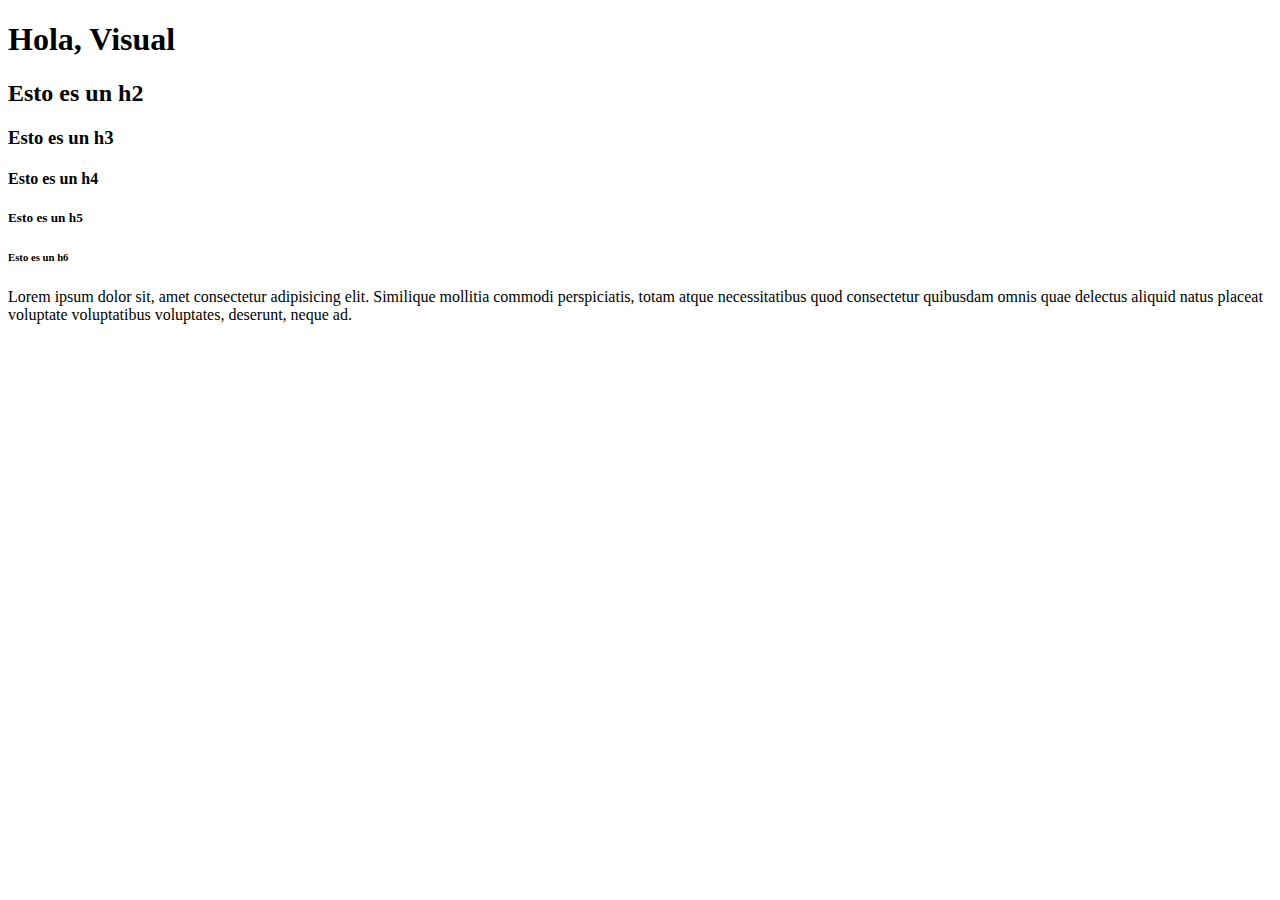
<file: Floritza Ejercicios POO/Clase 0/index.html>
<!DOCTYPE html>
<html lang="en">
<head>
    <meta charset="UTF-8">
    <meta http-equiv="X-UA-Compatible" content="IE=edge">
    <meta name="viewport" content="width=device-width, initial-scale=1.0">
    <title>Floritza Estudiante</title>
</head>

<body>
    <h1>Hola, Visual</h1>
    <h2>Esto es un h2</h2>
    <h3>Esto es un h3</h3>
    <h4>Esto es un h4</h4>
    <h5>Esto es un h5</h5>
    <h6>Esto es un h6</h6>
    <p>Lorem ipsum dolor sit, amet consectetur adipisicing elit. Similique mollitia commodi perspiciatis, totam atque necessitatibus quod consectetur quibusdam omnis quae delectus aliquid natus placeat voluptate voluptatibus voluptates, deserunt, neque ad.</p>
</body>
</html>
</file>
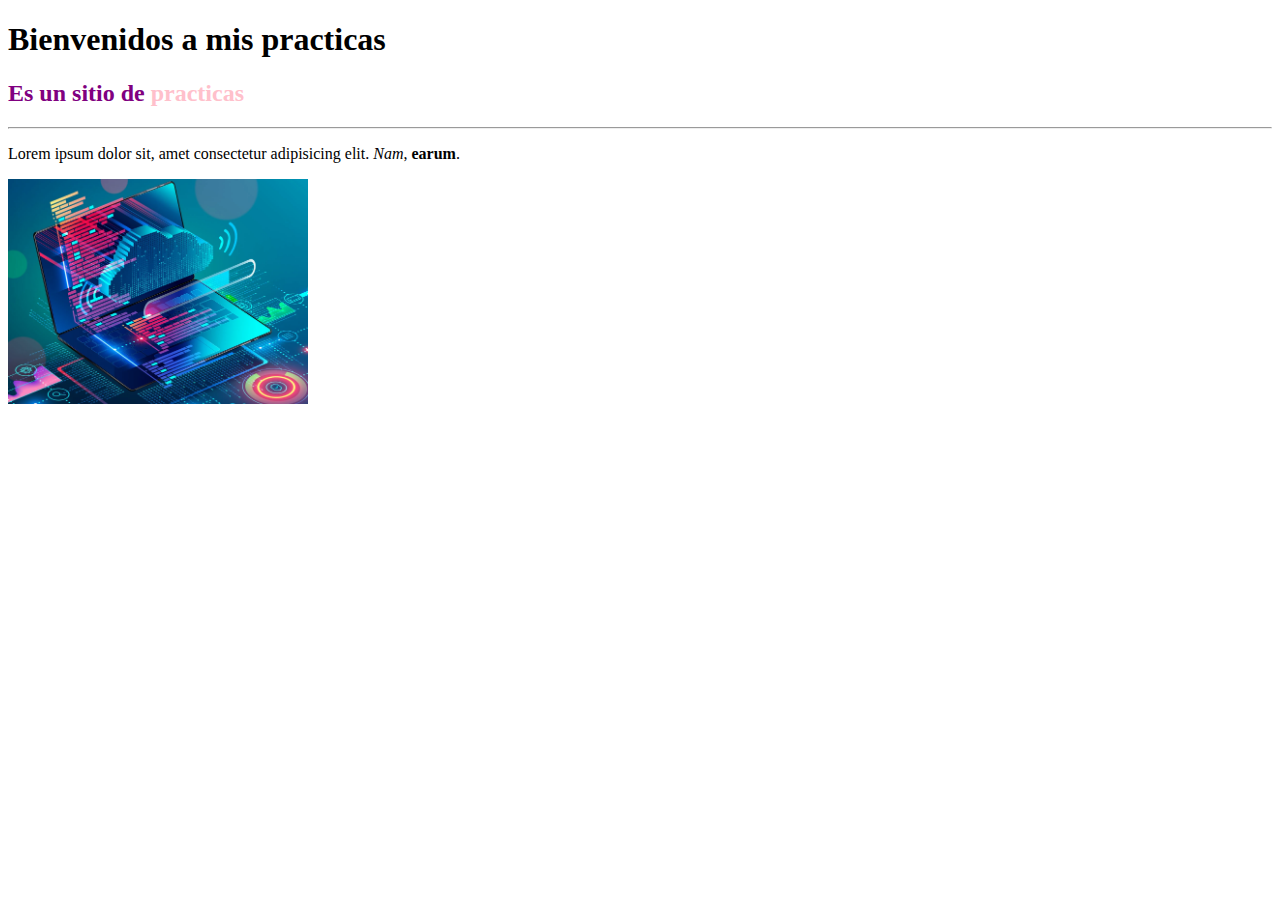
<file: Floritza Ejercicios POO/Clase 1/index.html>
<!DOCTYPE html>
<html lang="en">
<head>
    <meta charset="UTF-8">
    <meta http-equiv="X-UA-Compatible" content="IE=edge">
    <meta name="viewport" content="width=device-width, initial-scale=1.0">
    <title>Clase 1</title>
</head>
<body>
    <section>
        <div>
           <h1>Bienvenidos a mis practicas</h1> 
           <h2 style="color: purple;" >Es un sitio de <span style= "color: pink; " >practicas</span></h2>
           <hr>
           <p>Lorem ipsum dolor sit, amet consectetur adipisicing elit. <em>Nam</em>, <strong>earum</strong>.</p>
           <img src="./logo.webp" width="300" alt="">
           <div>
    </section>
</body>
</html>
</file>
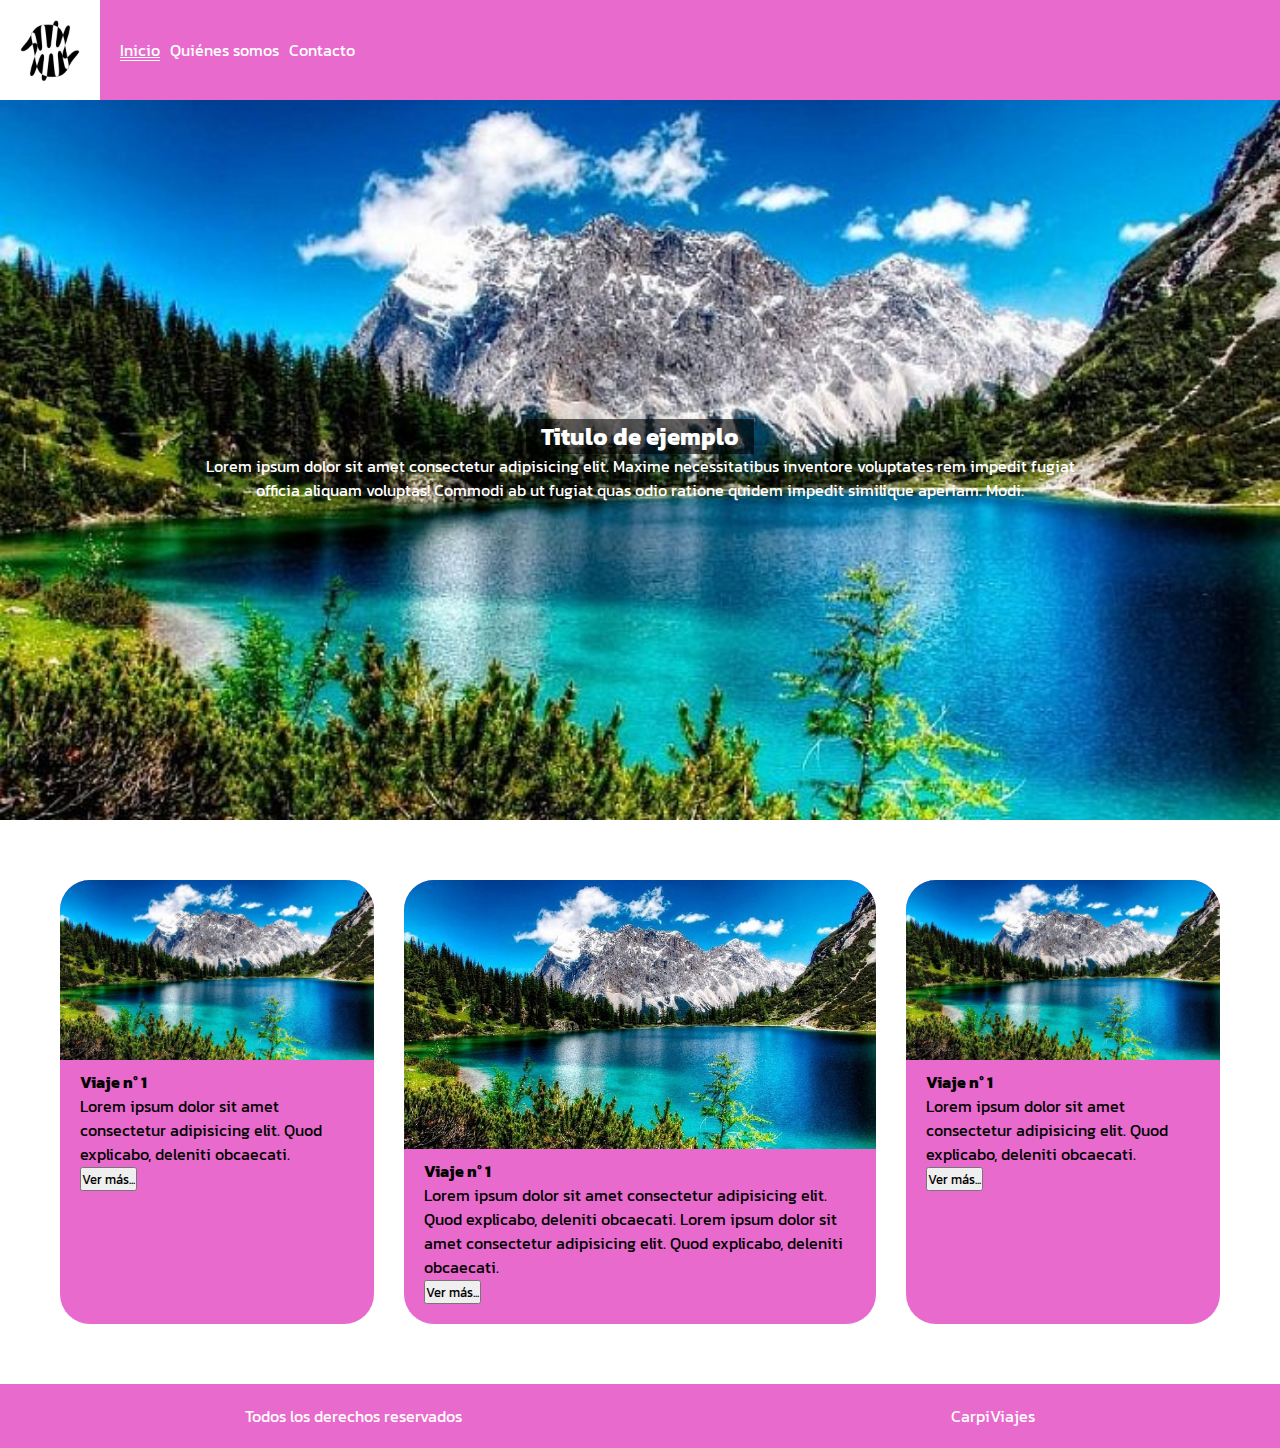
<file: Floritza Ejercicios POO/Clase 10 Github/index.html>
<!DOCTYPE html>
<html lang="en">
<head>
    <meta charset="UTF-8">
    <meta http-equiv="X-UA-Compatible" content="IE=edge">
    <meta name="viewport" content="width=device-width, initial-scale=1.0">
    <title>CarpiViajes</title>
    <link rel="stylesheet" href="./styles/style.css">
</head>
<body>

    <header>
        <img class="logo" src="./img/logo.jpg" alt="Logo de CarpiViajes">
        <nav class="navbar">
            <ul class="menu">
                <li class="menu__item active">
                    <a href="./index.html">Inicio</a>
                </li>
                <li class="menu__item">
                    <a href="./pages/quienes-somos.html">Quiénes somos</a>
                </li>
                <li class="menu__item">
                    <a href="./pages/contacto.html">Contacto</a>
                </li>
            </ul>
        </nav>
    </header>
    <main>
        <section class="imagenPrincipal">
            <h2>Titulo de ejemplo</h2>
            <p>Lorem ipsum dolor sit amet consectetur adipisicing elit. Maxime necessitatibus inventore voluptates rem impedit fugiat officia aliquam voluptas! Commodi ab ut fugiat quas odio ratione quidem impedit similique aperiam. Modi.</p>
        </section>
        <section class="tarjetitas">

            <div class="tarjetita tarjetitauno">
                <img src="./img/paisaje.jpg" alt="Paisaje" class="tarjetita__imagen">
                <div class="informacion">
                    <h4 class="tarjetita__titulo">Viaje n° 1</h4>
                    <p class="tarjetita__texto">Lorem ipsum dolor sit amet consectetur adipisicing elit. Quod explicabo, deleniti obcaecati.</p>
                    <button class="tarjetita__boton">Ver más...</button>
                </div>
            </div>
            <div class="tarjetita tarjetitados">
                <img src="./img/paisaje.jpg" alt="Paisaje" class="tarjetita__imagen">
                <div class="informacion">
                    <h4 class="tarjetita__titulo">Viaje n° 1</h4>
                    <p class="tarjetita__texto">Lorem ipsum dolor sit amet consectetur adipisicing elit. Quod explicabo, deleniti obcaecati. Lorem ipsum dolor sit amet consectetur adipisicing elit. Quod explicabo, deleniti obcaecati.</p>
                    <button class="tarjetita__boton">Ver más...</button>
                </div>
            </div>
            <div class="tarjetita tarjetitatres">
                <img src="./img/paisaje.jpg" alt="Paisaje" class="tarjetita__imagen">
                <div class="informacion">
                    <h4 class="tarjetita__titulo">Viaje n° 1</h4>
                    <p class="tarjetita__texto">Lorem ipsum dolor sit amet consectetur adipisicing elit. Quod explicabo, deleniti obcaecati.</p>
                    <button class="tarjetita__boton">Ver más...</button>
                </div>
            </div>

        </section>
    </main>
    <footer class="pie">
        <p>Todos los derechos reservados</p>
        <p>CarpiViajes</p>
    </footer>

</body>
</html>
</file>
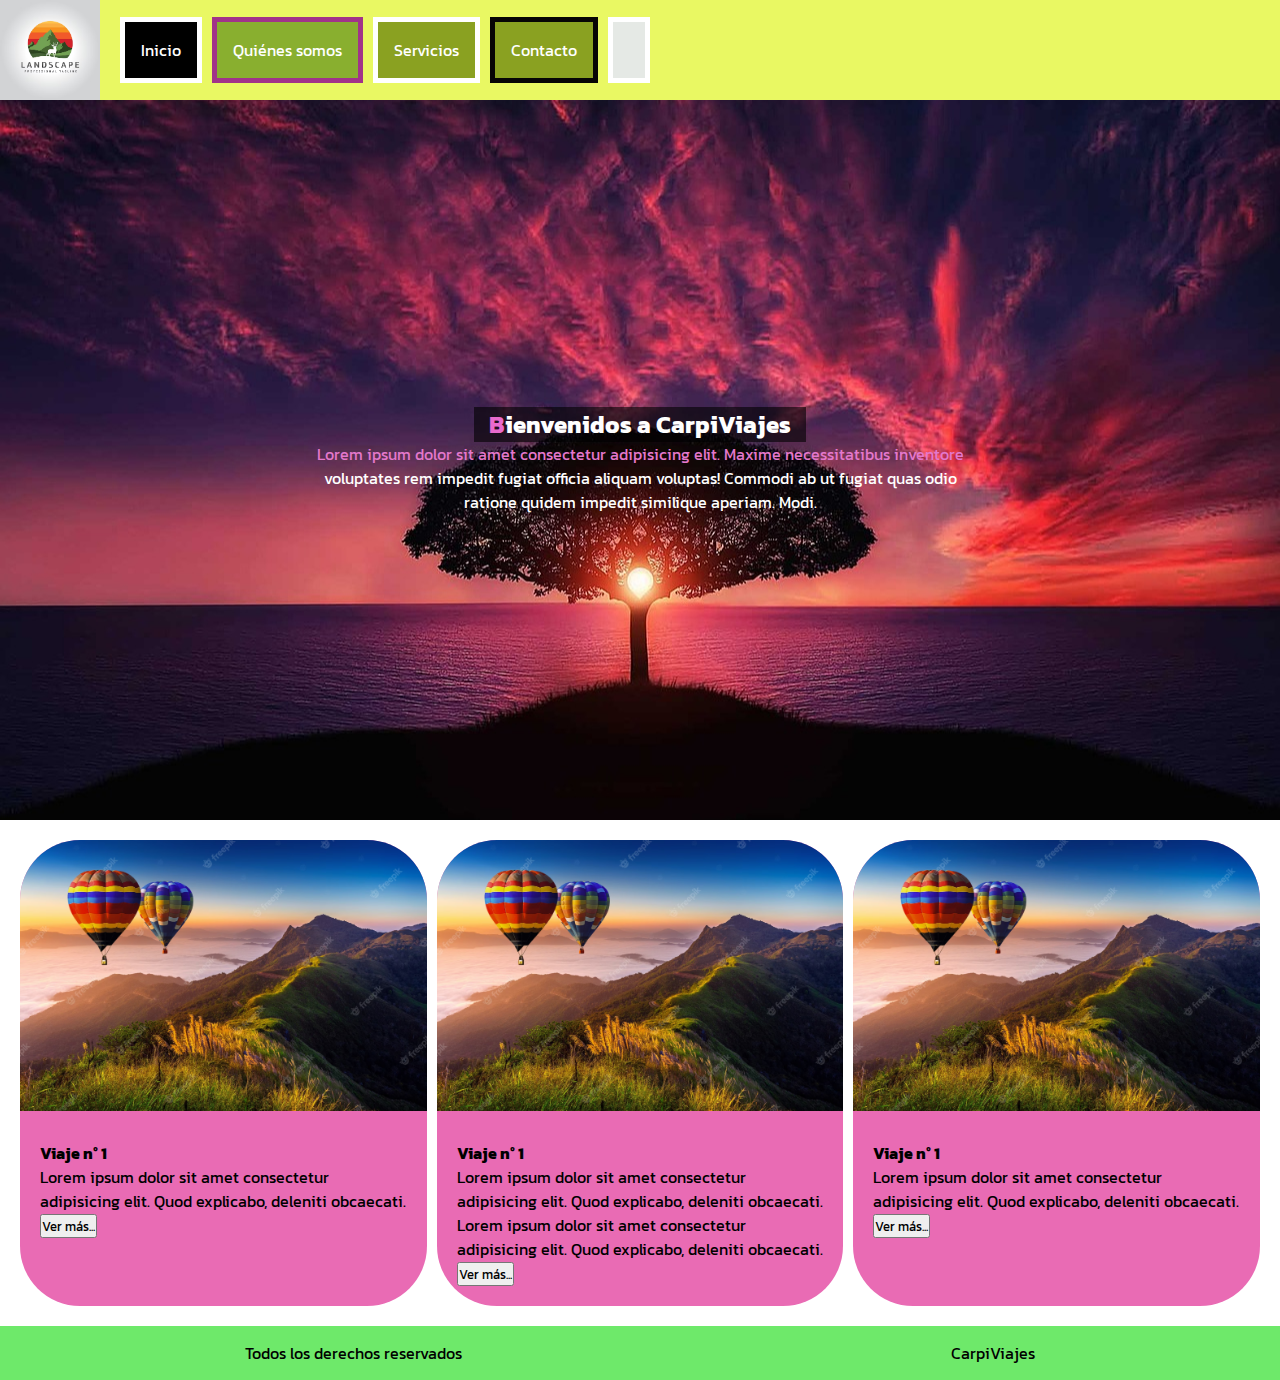
<file: Floritza Ejercicios POO/Clase 12/index.html>
<!DOCTYPE html>
<html lang="en">
<head>
    <meta charset="UTF-8">
    <meta http-equiv="X-UA-Compatible" content="IE=edge">
    <meta name="viewport" content="width=device-width, initial-scale=1.0">
    <title>CarpiViajes</title>
    <link rel="stylesheet" href="./styles/style.css">
</head>
<body>

    <header>
        <img class="logo" src="./img/logo-paisaje.avif" alt="Logo de CarpiViajes">
        <nav class="navbar">
            <ul class="menu">
                <li class="menu__item">
                    <a class="menu__link" href="./index.html">Inicio</a>
                </li>
                <li class="menu__item">
                    <a class="menu__link" href="./pages/quienes-somos.html">Quiénes somos</a>
                </li>
                <li class="menu__item">
                    <a class="menu__link" href="./pages/servicios.html">Servicios</a>
                </li>
                <li class="menu__item">
                    <a href="./pages/contacto.html">Contacto</a>
                </li>
                <li class="menu__item">
                    <a class="menu__link" href="./pages/vacio.html"></a>
                </li>
            </ul>
        </nav>
    </header>
    <main>
        <section class="imagenPrincipal">
            <h2>Bienvenidos a CarpiViajes</h2>
            <p>Lorem ipsum dolor sit amet consectetur adipisicing elit. Maxime necessitatibus inventore voluptates rem impedit fugiat officia aliquam voluptas! Commodi ab ut fugiat quas odio ratione quidem impedit similique aperiam. Modi.</p>
        </section>
        <section class="tarjetitas">

            <div class="tarjetita tarjetitauno">
                <img src="./img/paisaj globo.avif" alt="Paisaje" class="tarjetita__imagen">
                <div class="informacion">
                    <h4 class="tarjetita__titulo">Viaje n° 1</h4>
                    <p class="tarjetita__texto">Lorem ipsum dolor sit amet consectetur adipisicing elit. Quod explicabo, deleniti obcaecati.</p>
                    <button class="tarjetita__boton">Ver más...</button>
                </div>
            </div>
            <div class="tarjetita tarjetitados">
                <img src="./img/paisaj globo.avif" alt="Paisaje" class="tarjetita__imagen">
                <div class="informacion">
                    <h4 class="tarjetita__titulo">Viaje n° 1</h4>
                    <p class="tarjetita__texto">Lorem ipsum dolor sit amet consectetur adipisicing elit. Quod explicabo, deleniti obcaecati. Lorem ipsum dolor sit amet consectetur adipisicing elit. Quod explicabo, deleniti obcaecati.</p>
                    <button class="tarjetita__boton">Ver más...</button>
                </div>
            </div>
            <div class="tarjetita tarjetitatres">
                <img src="./img/paisaj globo.avif" alt="Paisaje" class="tarjetita__imagen">
                <div class="informacion">
                    <h4 class="tarjetita__titulo">Viaje n° 1</h4>
                    <p class="tarjetita__texto">Lorem ipsum dolor sit amet consectetur adipisicing elit. Quod explicabo, deleniti obcaecati.</p>
                    <button class="tarjetita__boton">Ver más...</button>
                </div>
            </div>

        </section>
    </main>
    <footer class="pie">
        <p>Todos los derechos reservados</p>
        <p>CarpiViajes</p>
    </footer>

</body>
</html>
</file>
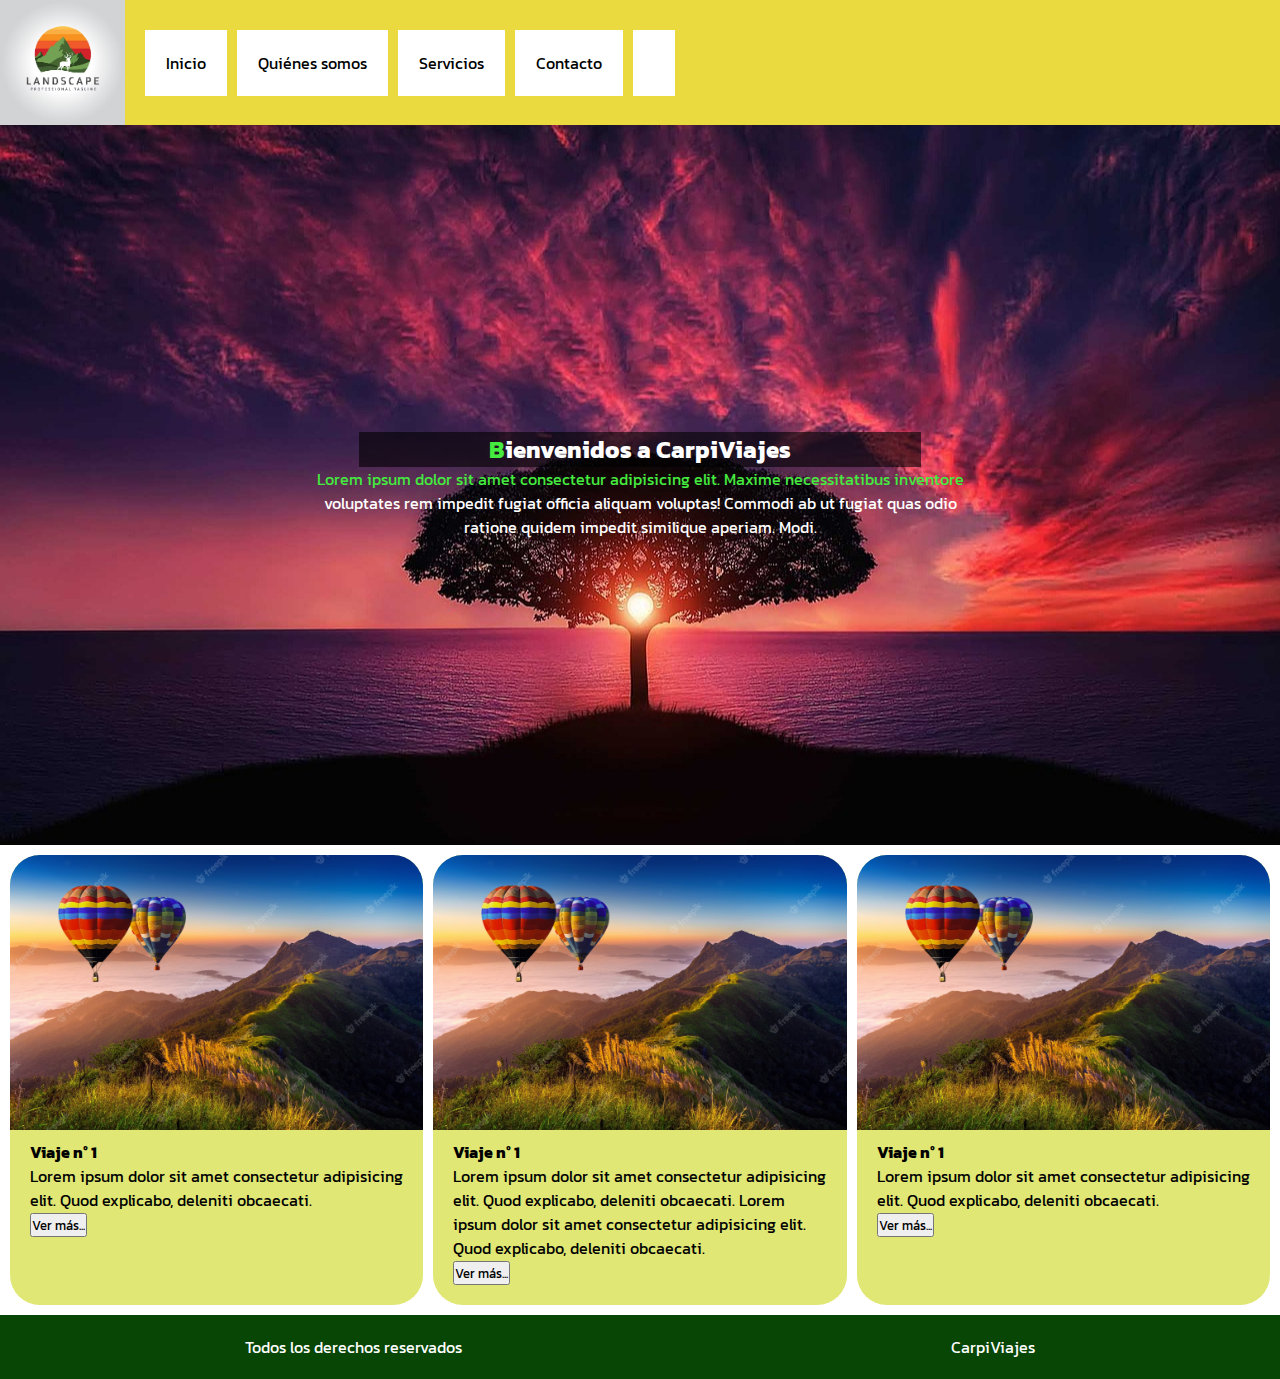
<file: Floritza Ejercicios POO/Clase 15/index.html>
<!DOCTYPE html>
<html lang="en">
<head>
    <meta charset="UTF-8">
    <meta http-equiv="X-UA-Compatible" content="IE=edge">
    <meta name="viewport" content="width=device-width, initial-scale=1.0">
    <title>CarpiViajes - Inicio</title>

    <link rel="stylesheet" href="./styles/style.css">
</head>
<body>

    <header>
        <img class="logo" src="./img/logo-paisaje.avif" alt="Logo de CarpiViajes">
        <nav class="navbar">
            <ul class="menu">
                <li class="menu__item">
                    <a class="menu__link" href="./index.html">Inicio</a>
                </li>
                <li class="menu__item">
                    <a class="menu__link" href="./pages/quienes-somos.html">Quiénes somos</a>
                </li>
                <li class="menu__item">
                    <a class="menu__link" href="./pages/servicios.html">Servicios</a>
                </li>
                <li class="menu__item">
                    <a href="./pages/contacto.html">Contacto</a>
                </li>
                <li class="menu__item">
                    <a class="menu__link" href="./pages/vacio.html"></a>
                </li>
            </ul>
        </nav>
    </header>
    <main>
        <section class="imagenPrincipal">
            <h2>Bienvenidos a CarpiViajes</h2>
            <p>Lorem ipsum dolor sit amet consectetur adipisicing elit. Maxime necessitatibus inventore voluptates rem impedit fugiat officia aliquam voluptas! Commodi ab ut fugiat quas odio ratione quidem impedit similique aperiam. Modi.</p>
        </section>
        <section class="tarjetitas">

            <div class="tarjetita tarjetitauno">
                <img src="./img/paisaj globo.avif" alt="Paisaje" class="tarjetita__imagen">
                <div class="informacion">
                    <h4 class="tarjetita__titulo">Viaje n° 1</h4>
                    <p class="tarjetita__texto">Lorem ipsum dolor sit amet consectetur adipisicing elit. Quod explicabo, deleniti obcaecati.</p>
                    <button class="tarjetita__boton">Ver más...</button>
                </div>
            </div>
            <div class="tarjetita tarjetitados">
                <img src="./img/paisaj globo.avif" alt="Paisaje" class="tarjetita__imagen">
                <div class="informacion">
                    <h4 class="tarjetita__titulo">Viaje n° 1</h4>
                    <p class="tarjetita__texto">Lorem ipsum dolor sit amet consectetur adipisicing elit. Quod explicabo, deleniti obcaecati. Lorem ipsum dolor sit amet consectetur adipisicing elit. Quod explicabo, deleniti obcaecati.</p>
                    <button class="tarjetita__boton">Ver más...</button>
                </div>
            </div>
            <div class="tarjetita tarjetitatres">
                <img src="./img/paisaj globo.avif" alt="Paisaje" class="tarjetita__imagen">
                <div class="informacion">
                    <h4 class="tarjetita__titulo">Viaje n° 1</h4>
                    <p class="tarjetita__texto">Lorem ipsum dolor sit amet consectetur adipisicing elit. Quod explicabo, deleniti obcaecati.</p>
                    <button class="tarjetita__boton">Ver más...</button>
                </div>
            </div>

        </section>
    </main>
    <footer class="pie">
        <p>Todos los derechos reservados</p>
        <p>CarpiViajes</p>
    </footer>

</body>
</html>
</file>
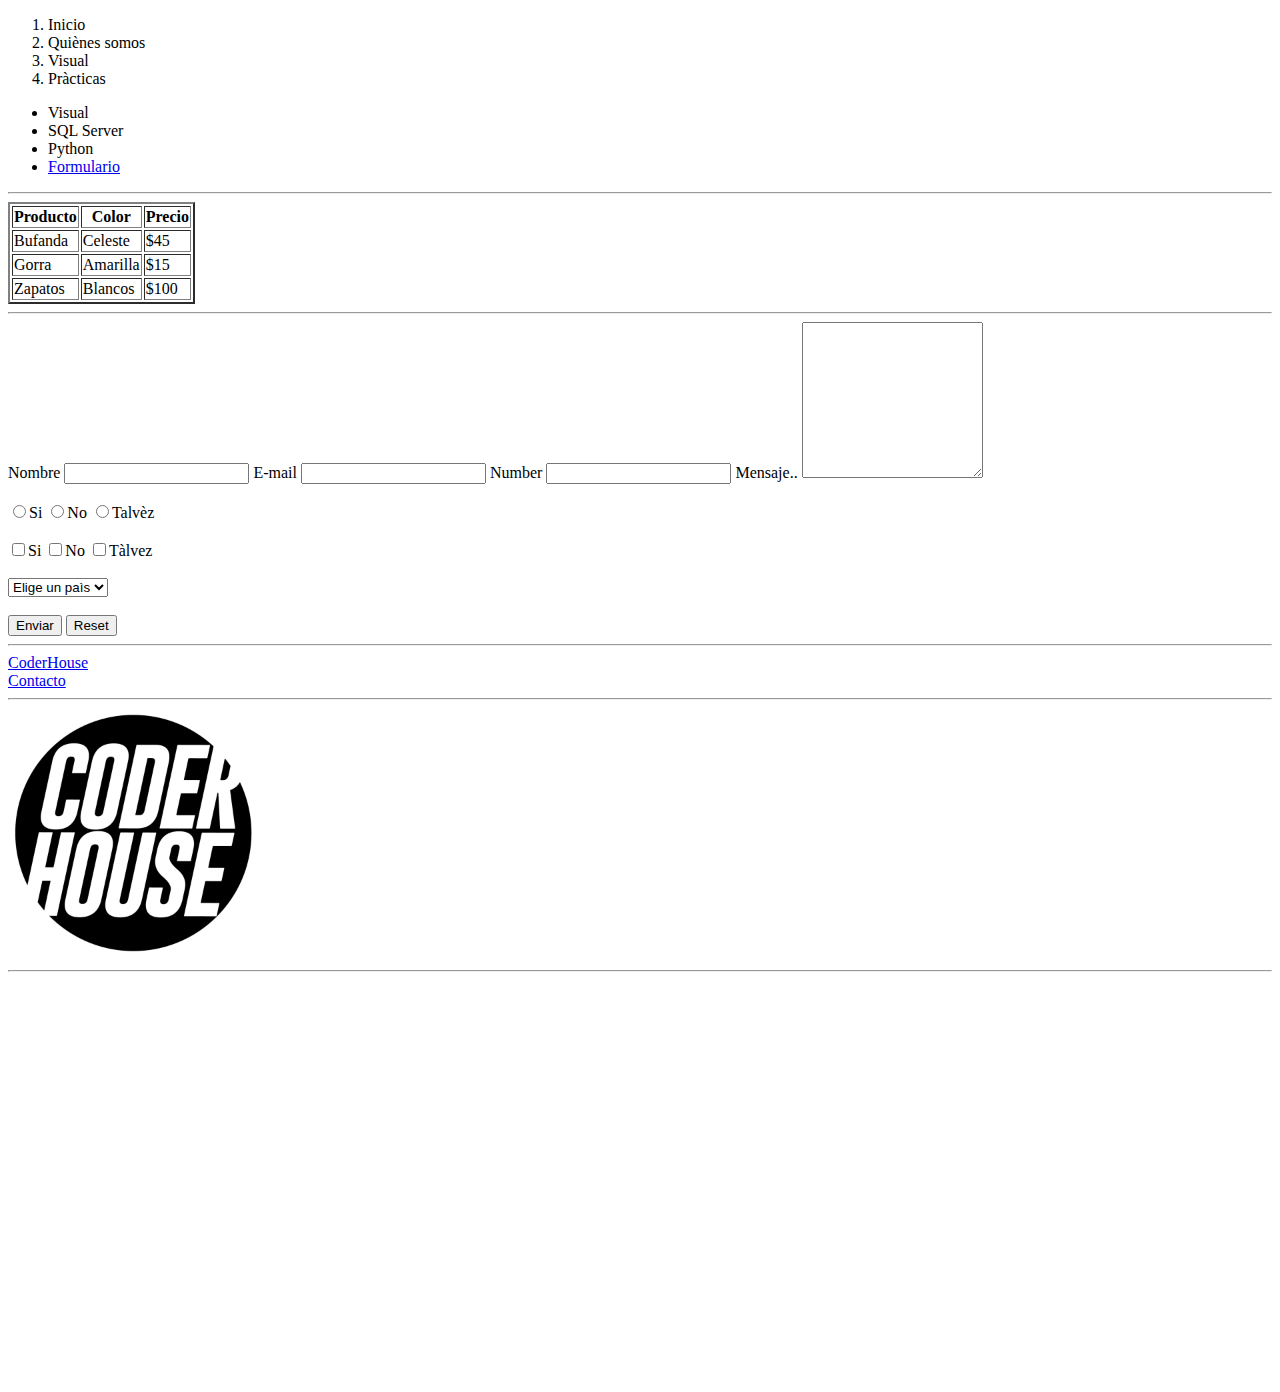
<file: Floritza Ejercicios POO/Clase 2/index.html>
<!DOCTYPE html>
<html lang="en">
<head>
    <meta charset="UTF-8">
    <meta http-equiv="X-UA-Compatible" content="IE=edge">
    <meta name="viewport" content="width=device-width, initial-scale=1.0">
    <title>Clase 2 Primeros pasos con HTML</title>
    <link rel="shortcut icon" href="./imagenes/coderhouse_logo (1).webp" type="image/x-icon">
</head>
<body>
    
 <ol>
    <li>Inicio</li>
    <li>Quiènes somos</li>
    <li>Visual</li>
    <li>Pràcticas</li>
 </ol>
 <ul>
    <li>Visual</li>
    <li>SQL Server</li>
    <li>Python</li>
    <li>
        <a href="#formulario">Formulario</a>
 </ul>

 <hr>

 <table border="2">
    <tr>
        <th>Producto</th>
        <th>Color</th>
        <th>Precio</th>
    </tr>
    <tr>
        <td>Bufanda</td>
        <td>Celeste</td>
        <td>$45</td>
    </tr>
        <td>Gorra</td>
        <td>Amarilla</td>
        <td>$15</td>
    </tr>
    <td>Zapatos</td>
    <td>Blancos</td>
    <td>$100</td>
 </table>

 <hr>

 <form id="formulario">
    <label for="nombre"> 
        Nombre
        <input type="text" id="nombre"required>
    </label>
    <label for="email">
        E-mail
        <label>
    <input type="email" id="email"required>
    <label>
        <label for="number">
            Number
    <input type="number" id="number"required>
    <label>
        <label for="mensaje">
            Mensaje..
            <textarea name="" id="mensaje" cols="20" rows="10"required></textarea>
        </label>

        <br>
        <br>

        <label for="si">
            <input type="radio" name="siono" id="si">Si
        </label>
        <label for="no">
            <input type="radio" name="siono" id="no">No
        </label>
    <label for="talvèz">
        <input type="radio" name="siono" id="taalvèz">Talvèz
    </label>

    <br>
    <br>

    <label for="sicheck">
        <input type="checkbox" name="sionocheck" id="sicheck">Si
    </label>
    <label for="nocheck">
        <input type="checkbox" name="sionocheck" id="nocheck">No
    </label>
<label for="talvèzcheck">
    <input type="checkbox" name="sionocheck" id="talvèzcheck">Tàlvez
<label>

    <br>
    <br>

    <select name="" id="">
        <option disabled selected>Elige un paìs</option>
        <option>Ecuador</option>
        <option>Colombia</option>
        <option>Venezuela</option>
        <option>Mèxico</option>
    </select>
    



    <br>
    <br>

        <button type="submit">Enviar</button>
        <button type="reset">Reset</button>  
 </form>

 <hr>

 <a href="https://latam.coderhouse.com/"target="_blank">
    CoderHouse
 </a>
<br>
<a href="./contacto.html">
    Contacto
</a>

<hr>

<img src="./imagenes/coderhouse_logo (1).webp" alt="Logo de coder house"title="Logo de coder house" width="250px">
    
<hr>

<iframe width="560" height="400" src="https://www.youtube.com/embed/vcA-smViJng" title="YouTube video player" frameborder="0" allow="accelerometer; autoplay; clipboard-write; encrypted-media; gyroscope; picture-in-picture; web-share" allowfullscreen></iframe>



</body>
</html>
</file>
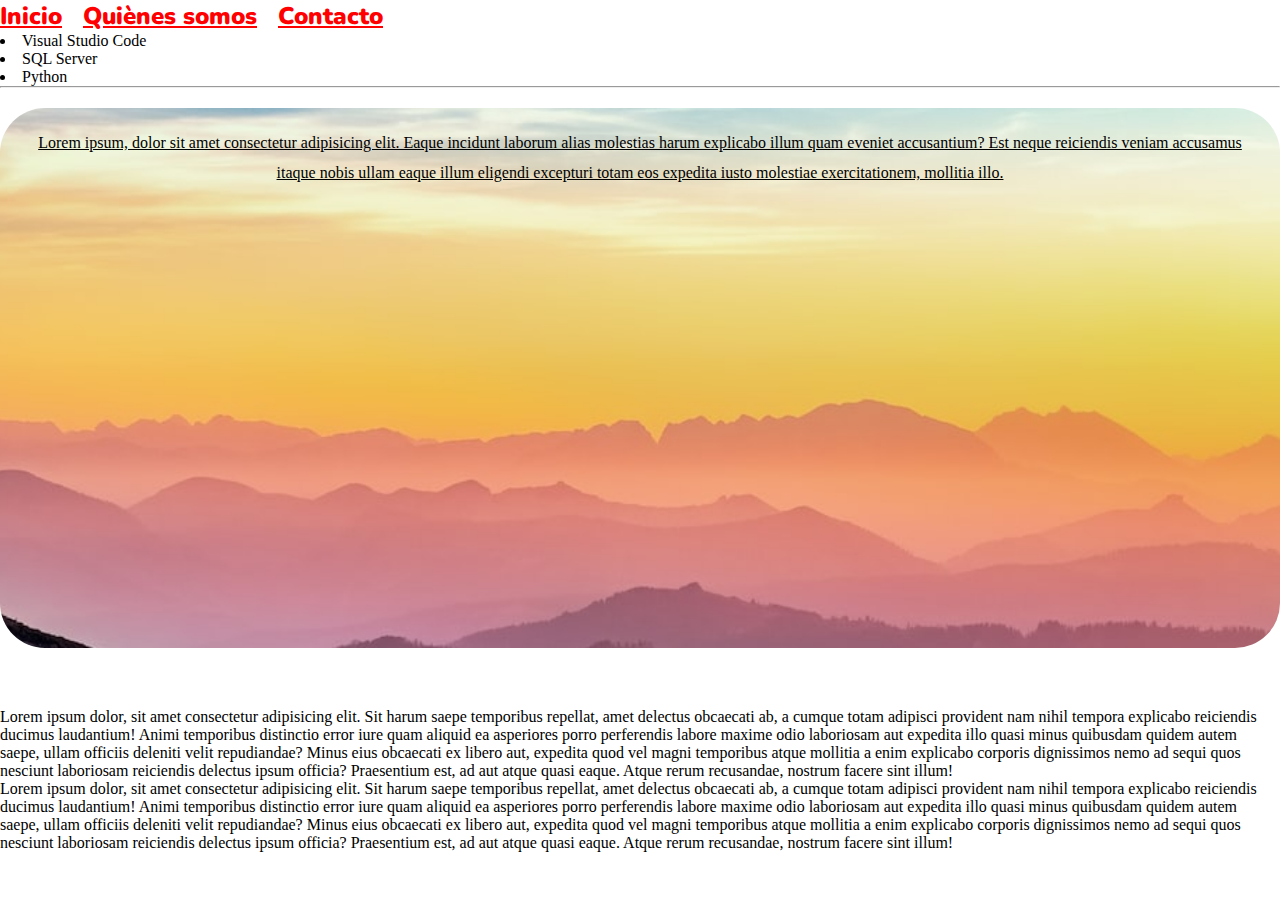
<file: Floritza Ejercicios POO/Clase 3/index.html>
<!DOCTYPE html>
<html lang="en">
<head>
    <meta charset="UTF-8">
    <meta http-equiv="X-UA-Compatible" content="IE=edge">
    <meta name="viewport" content="width=device-width, initial-scale=1.0">
    <title>Clase 3</title>
    <link rel="stylesheet" href="./styles/styles.css">
</head>
<body>
    <nav>
        <ul class="menu"> 
            <li><a href="index.html">Inicio</a></li>
            <li><a href="quiènes-somos.html">Quiènes somos</a></li>
            <li><a href="contacto.html">Contacto</a></li>
        </ul>
    </nav>
    <ul class="programas">
        <li>Visual Studio Code</li>
        <li>SQL Server</li>
        <li>Python</li>
    </ul>

    <hr>

    <div class="caja">
       <p>
        Lorem ipsum, dolor sit amet consectetur adipisicing elit. Eaque incidunt laborum alias molestias harum explicabo illum quam eveniet accusantium? Est neque reiciendis veniam accusamus itaque nobis ullam eaque illum eligendi excepturi totam eos expedita iusto molestiae exercitationem, mollitia illo. 
    </div>
    
    <p>
        Lorem ipsum dolor, sit amet consectetur adipisicing elit. Sit harum saepe temporibus repellat, amet delectus obcaecati ab, a cumque totam adipisci provident nam nihil tempora explicabo reiciendis ducimus laudantium! Animi temporibus distinctio error iure quam aliquid ea asperiores porro perferendis labore maxime odio laboriosam aut expedita illo quasi minus quibusdam quidem autem saepe, ullam officiis deleniti velit repudiandae? Minus eius obcaecati ex libero aut, expedita quod vel magni temporibus atque mollitia a enim explicabo corporis dignissimos nemo ad sequi quos nesciunt laboriosam reiciendis delectus ipsum officia? Praesentium est, ad aut atque quasi eaque. Atque rerum recusandae, nostrum facere sint illum!
        
    </p>
    <p>
        Lorem ipsum dolor, sit amet consectetur adipisicing elit. Sit harum saepe temporibus repellat, amet delectus obcaecati ab, a cumque totam adipisci provident nam nihil tempora explicabo reiciendis ducimus laudantium! Animi temporibus distinctio error iure quam aliquid ea asperiores porro perferendis labore maxime odio laboriosam aut expedita illo quasi minus quibusdam quidem autem saepe, ullam officiis deleniti velit repudiandae? Minus eius obcaecati ex libero aut, expedita quod vel magni temporibus atque mollitia a enim explicabo corporis dignissimos nemo ad sequi quos nesciunt laboriosam reiciendis delectus ipsum officia? Praesentium est, ad aut atque quasi eaque. Atque rerum recusandae, nostrum facere sint illum!
        
    </p>



</body>
</html>
</file>
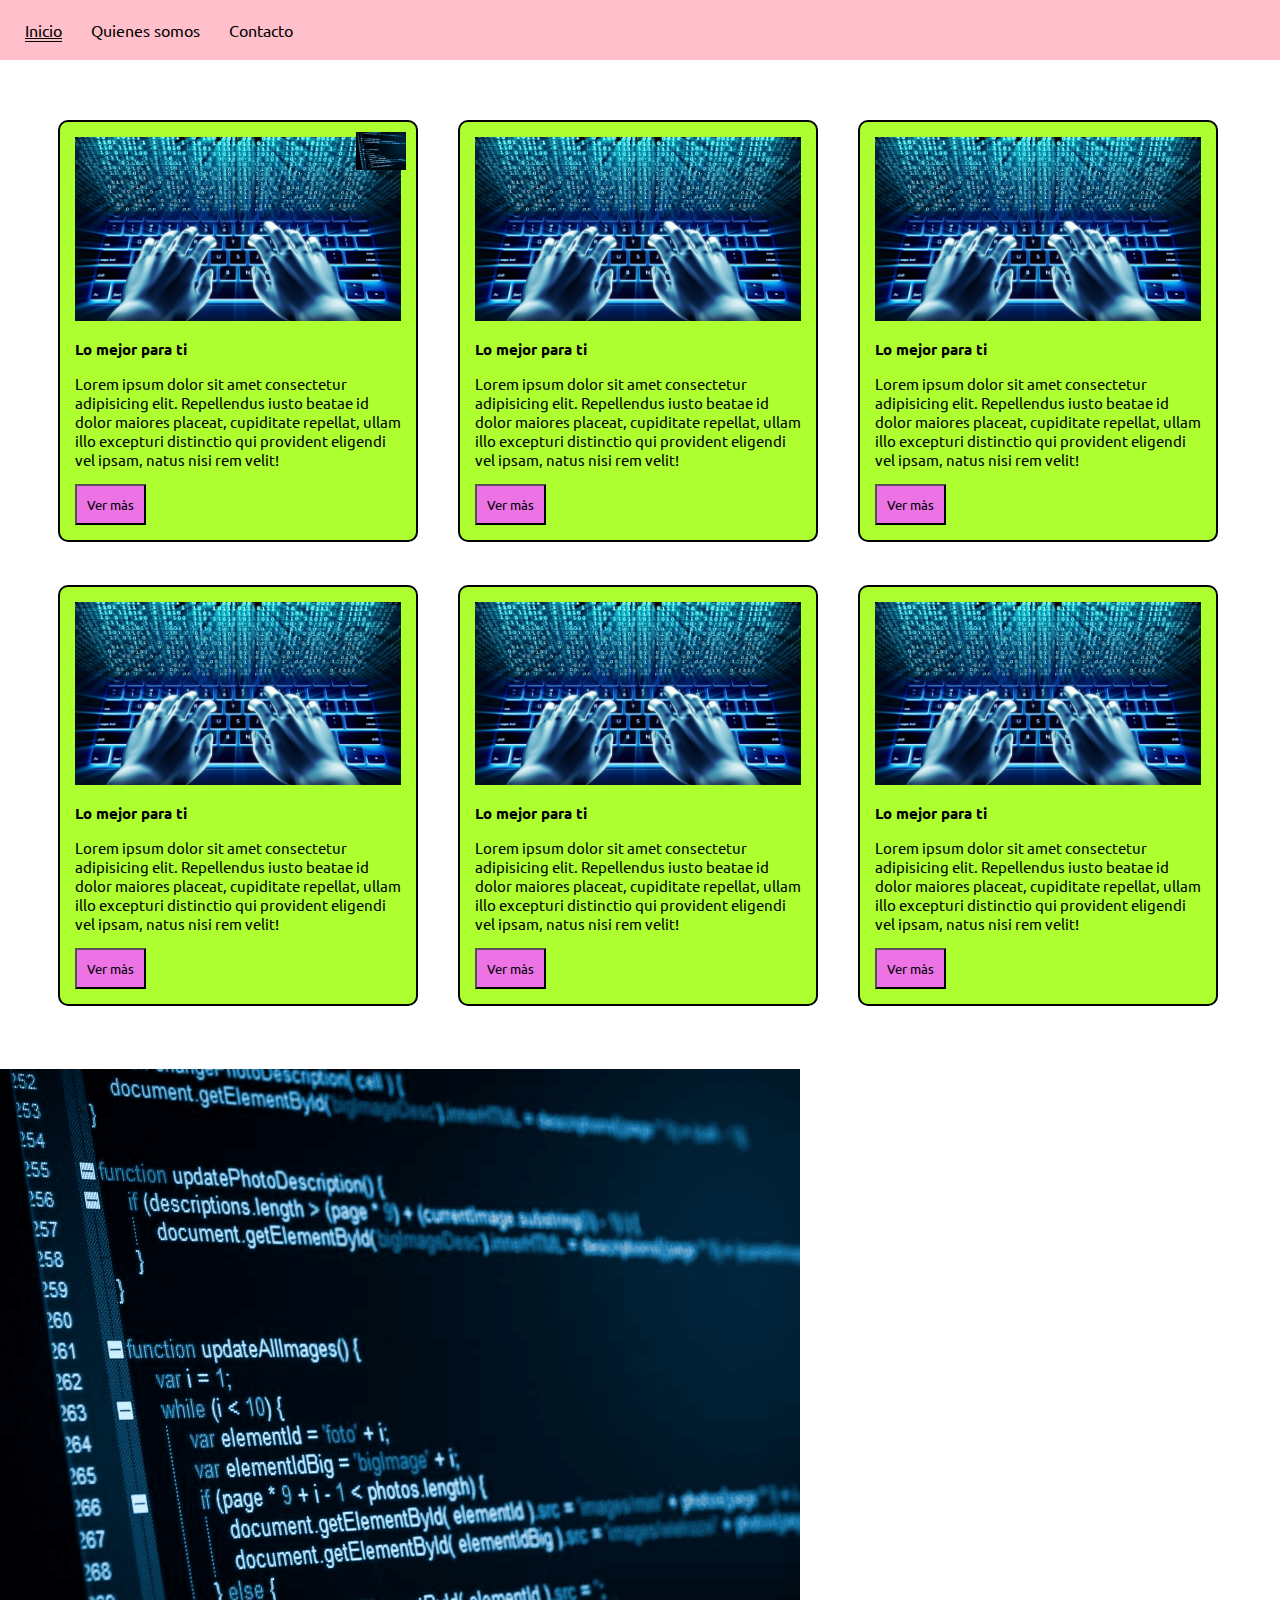
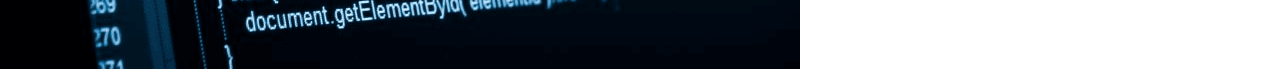
<file: Floritza Ejercicios POO/Clase 4/index.html>
<!DOCTYPE html>
<html lang="en">
<head>
    <meta charset="UTF-8">
    <meta http-equiv="X-UA-Compatible" content="IE=edge">
    <meta name="viewport" content="width=device-width, initial-scale=1.0">
    <title>Clase 4</title>
    <link rel="stylesheet" href="./styles/styles.css">
</head>
<body>
    <header>
       <nav class="menu">
           <ul>
              <li class="menu_item active">
                 <a href="./index.html">Inicio</a>
              </li>
              <li class="menu_item">
                 <a href="./quienes-somos.html">Quienes somos</a>
              </li>
              <li class="menu_item">
                 <a href="./contacto.html">Contacto</a>
              </li>          
           </ul>
       </nav> 
    </header>
    <main>
        <div class="cartita">
            <img class="cartita_imagen" src="./img/software-1.jpg" alt="Software">
            <h4 class="cartita_titulo">Lo mejor para ti</h4>
            <p class="cartita_parrafo">Lorem ipsum dolor sit amet consectetur adipisicing elit. Repellendus iusto beatae id dolor maiores placeat, cupiditate repellat, ullam illo excepturi distinctio qui provident eligendi vel ipsam, natus nisi rem velit!</p>
            <button class="cartita_boton">Ver màs</button>
            <img src="./img/software.png" alt="Programacion" class="cartita_wpp">
        </div>        
        <div class="cartita">
            <img class="cartita_imagen" src="./img/software-1.jpg" alt="Software">
            <h4 class="cartita_titulo">Lo mejor para ti</h4>
            <p class="cartita_parrafo">Lorem ipsum dolor sit amet consectetur adipisicing elit. Repellendus iusto beatae id dolor maiores placeat, cupiditate repellat, ullam illo excepturi distinctio qui provident eligendi vel ipsam, natus nisi rem velit!</p>
            <button class="cartita_boton">Ver màs</button>
        </div> 
        <div class="cartita">
            <img class="cartita_imagen" src="./img/software-1.jpg" alt="Software">
            <h4 class="cartita_titulo">Lo mejor para ti</h4>
            <p class="cartita_parrafo">Lorem ipsum dolor sit amet consectetur adipisicing elit. Repellendus iusto beatae id dolor maiores placeat, cupiditate repellat, ullam illo excepturi distinctio qui provident eligendi vel ipsam, natus nisi rem velit!</p>
            <button class="cartita_boton">Ver màs</button>
        </div> 
        <div class="cartita">
            <img class="cartita_imagen" src="./img/software-1.jpg" alt="Software">
            <h4 class="cartita_titulo">Lo mejor para ti</h4>
            <p class="cartita_parrafo">Lorem ipsum dolor sit amet consectetur adipisicing elit. Repellendus iusto beatae id dolor maiores placeat, cupiditate repellat, ullam illo excepturi distinctio qui provident eligendi vel ipsam, natus nisi rem velit!</p>
            <button class="cartita_boton">Ver màs</button>
        </div>        
        <div class="cartita">
            <img class="cartita_imagen" src="./img/software-1.jpg" alt="Software">
            <h4 class="cartita_titulo">Lo mejor para ti</h4>
            <p class="cartita_parrafo">Lorem ipsum dolor sit amet consectetur adipisicing elit. Repellendus iusto beatae id dolor maiores placeat, cupiditate repellat, ullam illo excepturi distinctio qui provident eligendi vel ipsam, natus nisi rem velit!</p>
            <button class="cartita_boton">Ver màs</button>
        </div> 
        <div class="cartita">
            <img class="cartita_imagen" src="./img/software-1.jpg" alt="Software">
            <h4 class="cartita_titulo">Lo mejor para ti</h4>
            <p class="cartita_parrafo">Lorem ipsum dolor sit amet consectetur adipisicing elit. Repellendus iusto beatae id dolor maiores placeat, cupiditate repellat, ullam illo excepturi distinctio qui provident eligendi vel ipsam, natus nisi rem velit!</p>
            <button class="cartita_boton">Ver màs</button>
        </div> 
    </main>
    <img class="Programacion" src="./img/software.png" alt="Programacion">
</body>
</html>
</file>
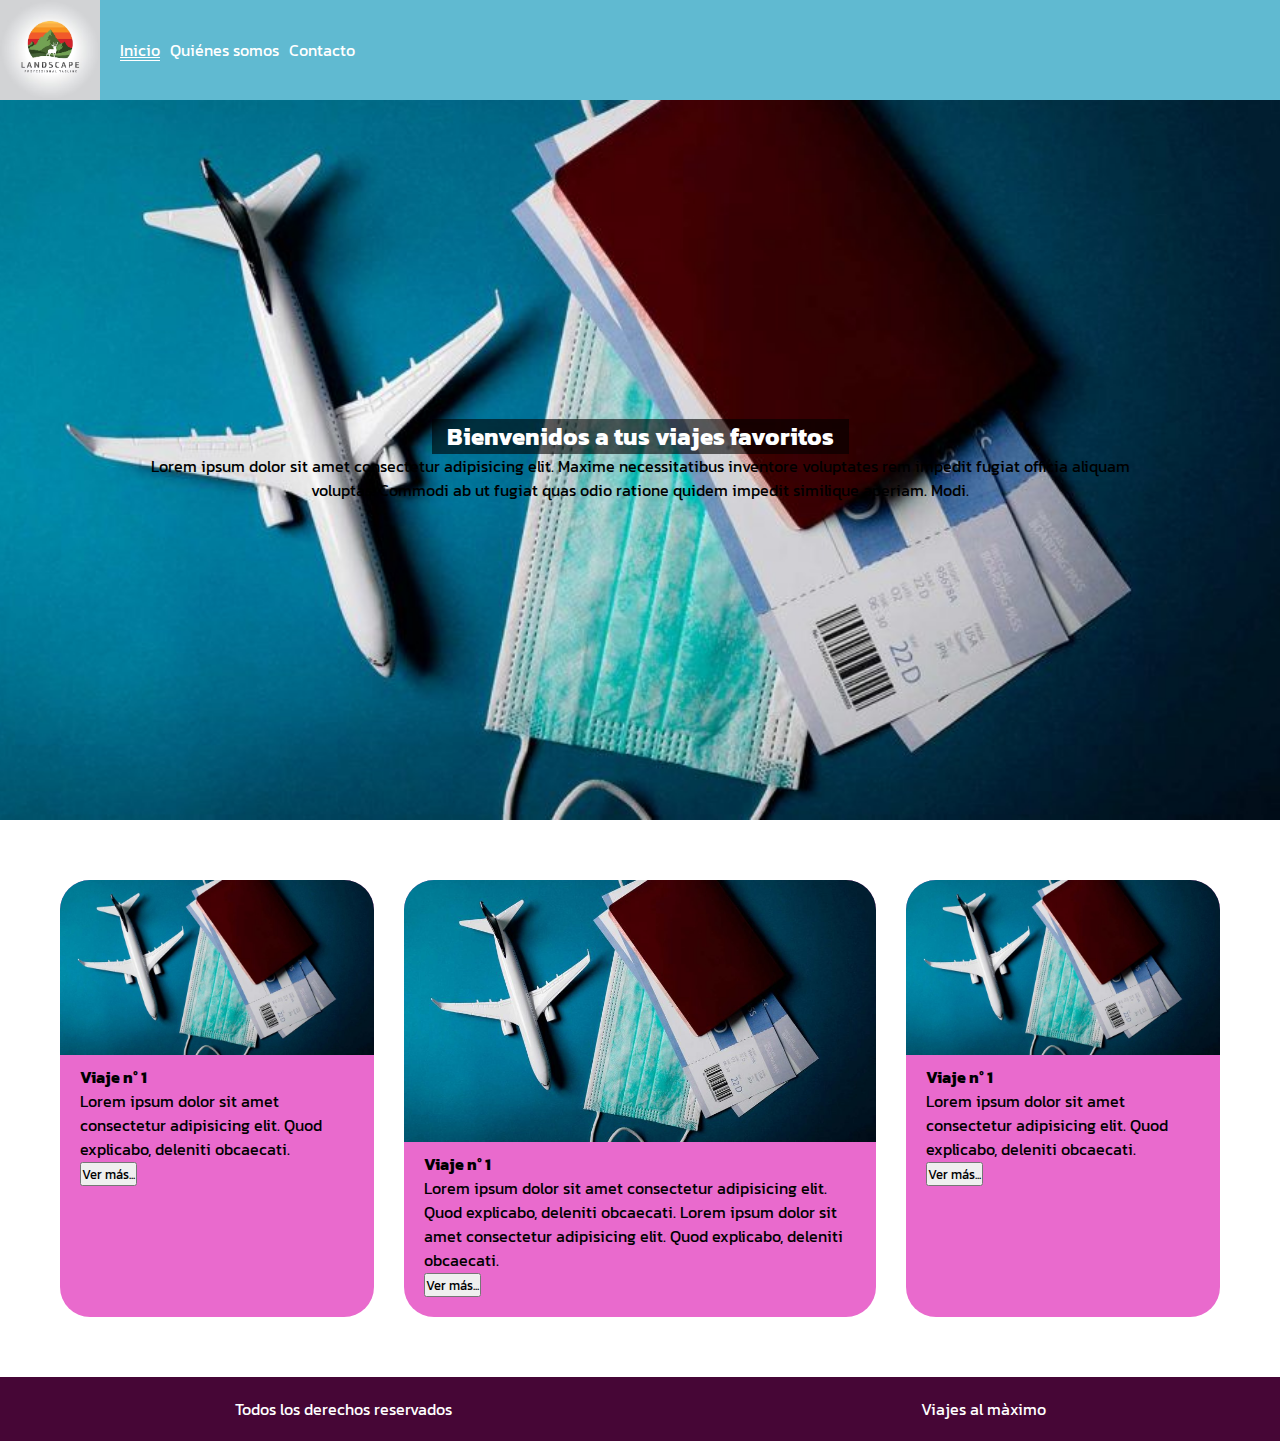
<file: Floritza Ejercicios POO/Clase 5/index.html>
<!DOCTYPE html>
<html lang="en">
<head>
    <meta charset="UTF-8">
    <meta http-equiv="X-UA-Compatible" content="IE=edge">
    <meta name="viewport" content="width=device-width, initial-scale=1.0">
    <title>Viajes al Màximo</title>
    <link rel="stylesheet" href="./styles/style.css">
</head>
<body>

    <header>
        <img class="logo" src="./img/logo-paisaje.avif" alt="Logo de Viajes">
        <nav class="navbar">
            <ul class="menu">
                <li class="menu__item active">
                    <a href="./index.html">Inicio</a>
                </li>
                <li class="menu__item">
                    <a href="./pages/quienes-somos.html">Quiénes somos</a>
                </li>
                <li class="menu__item">
                    <a href="./pages/contacto.html">Contacto</a>
                </li>
            </ul>
        </nav>
    </header>
    <main>
        <section class="imagenPrincipal">
            <h2>Bienvenidos a tus viajes favoritos</h2>
            <p>Lorem ipsum dolor sit amet consectetur adipisicing elit. Maxime necessitatibus inventore voluptates rem impedit fugiat officia aliquam voluptas! Commodi ab ut fugiat quas odio ratione quidem impedit similique aperiam. Modi.</p>
        </section>
        <section class="tarjetitas">

            <div class="tarjetita tarjetitauno">
                <img src="./img/viajes.jpg" alt="Paisaje" class="tarjetita__imagen">
                <div class="informacion">
                    <h4 class="tarjetita__titulo">Viaje n° 1</h4>
                    <p class="tarjetita__texto">Lorem ipsum dolor sit amet consectetur adipisicing elit. Quod explicabo, deleniti obcaecati.</p>
                    <button class="tarjetita__boton">Ver más...</button>
                </div>
            </div>
            <div class="tarjetita tarjetitados">
                <img src="./img/viajes.jpg" alt="Paisaje" class="tarjetita__imagen">
                <div class="informacion">
                    <h4 class="tarjetita__titulo">Viaje n° 1</h4>
                    <p class="tarjetita__texto">Lorem ipsum dolor sit amet consectetur adipisicing elit. Quod explicabo, deleniti obcaecati. Lorem ipsum dolor sit amet consectetur adipisicing elit. Quod explicabo, deleniti obcaecati.</p>
                    <button class="tarjetita__boton">Ver más...</button>
                </div>
            </div>
            <div class="tarjetita tarjetitatres">
                <img src="./img/viajes.jpg" alt="Paisaje" class="tarjetita__imagen">
                <div class="informacion">
                    <h4 class="tarjetita__titulo">Viaje n° 1</h4>
                    <p class="tarjetita__texto">Lorem ipsum dolor sit amet consectetur adipisicing elit. Quod explicabo, deleniti obcaecati.</p>
                    <button class="tarjetita__boton">Ver más...</button>
                </div>
            </div>

        </section>
    </main>
    <footer class="pie">
        <p>Todos los derechos reservados</p>
        <p>Viajes al màximo</p>
    </footer>

</body>
</html>
</file>
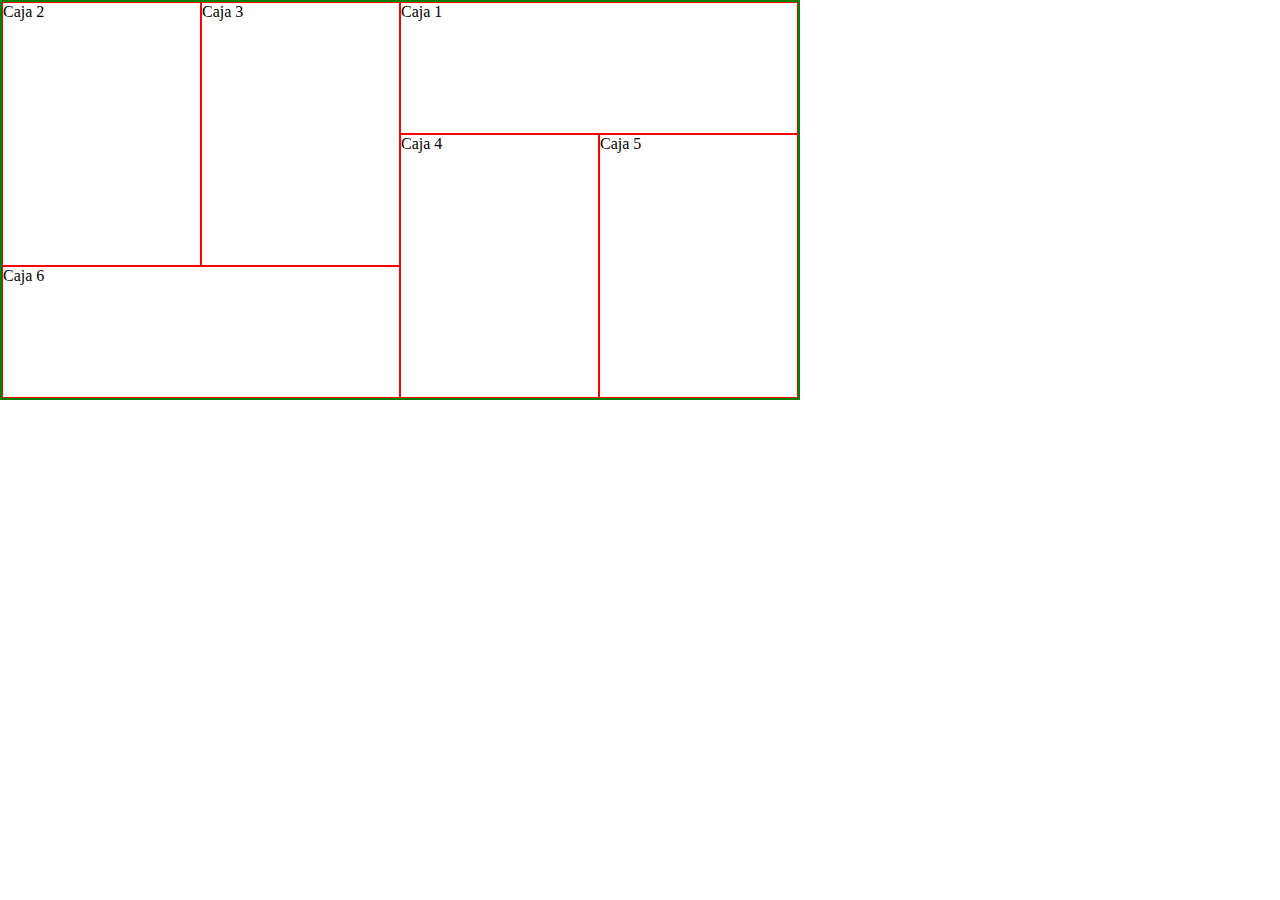
<file: Floritza Ejercicios POO/Clase 6/index.html>
<!DOCTYPE html>
<html lang="en">
<head>
    <meta charset="UTF-8">
    <meta http-equiv="X-UA-Compatible" content="IE=edge">
    <meta name="viewport" content="width=device-width, initial-scale=1.0">
    <title>Repaso</title>
    <link rel="stylesheet" href="./styles/index.css">
</head>
<body>
    
    <div class="contenedor">
        <div class="caja caja1">Caja 1</div>
        <div class="caja caja2">Caja 2</div>
        <div class="caja caja3">Caja 3</div>
        <div class="caja caja4">Caja 4</div>
        <div class="caja caja5">Caja 5</div>
        <div class="caja caja6">Caja 6</div>
    </div>

</body>
</html>
</file>
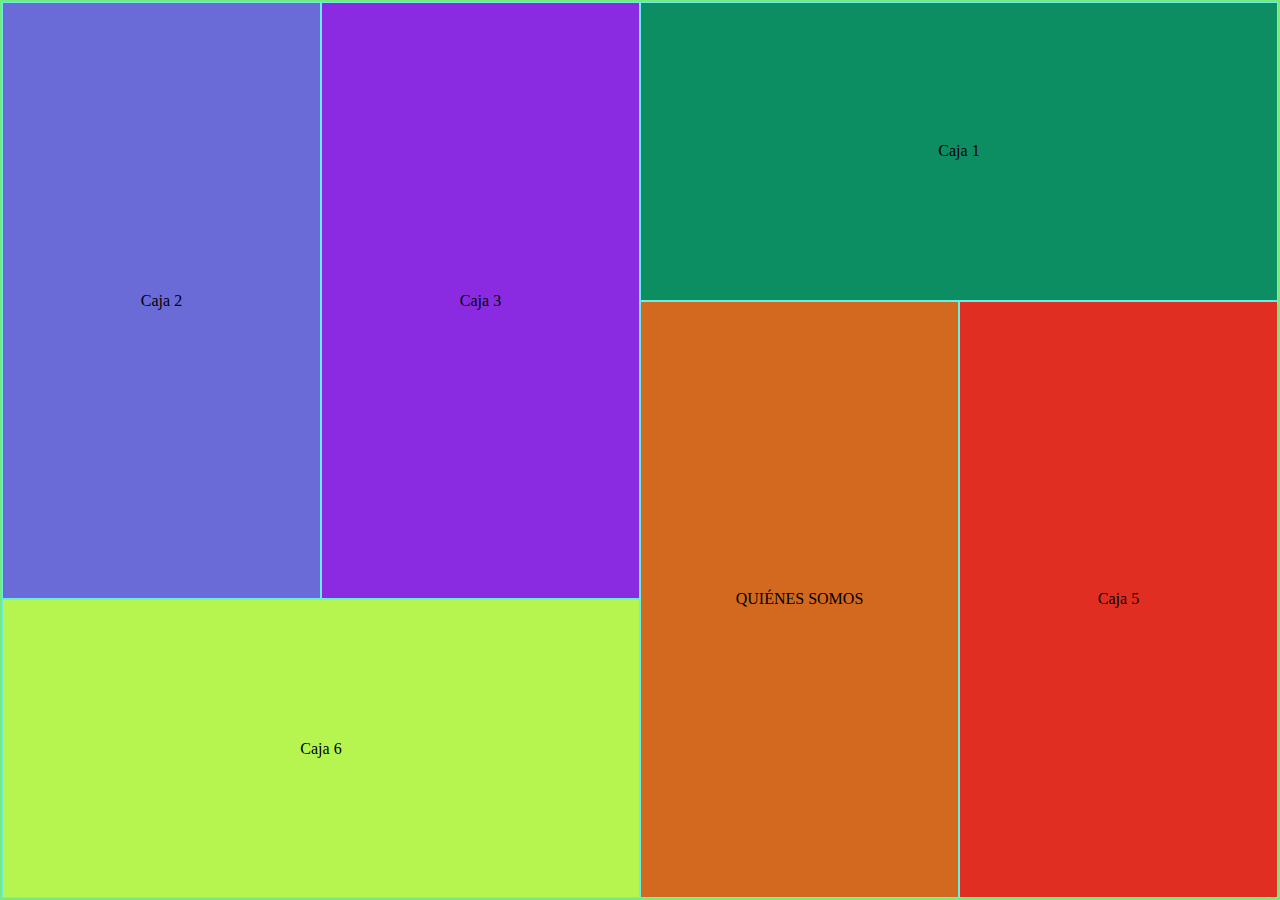
<file: Floritza Ejercicios POO/Clase 7/index.html>
<!DOCTYPE html>
<html lang="en">
<head>
    <meta charset="UTF-8">
    <meta http-equiv="X-UA-Compatible" content="IE=edge">
    <meta name="viewport" content="width=device-width, initial-scale=1.0">
    <title>Repaso de Grids</title>
    <link rel="stylesheet" href="./styles/index.css">
</head>
<body>
    
    <div class="contenedor">
        <div class="caja caja1">Caja 1</div>
        <div class="caja caja2">Caja 2</div>
        <div class="caja caja3">Caja 3</div>
        <div class="caja caja4">QUIÉNES SOMOS</div>
        <div class="caja caja5">Caja 5</div>
        <div class="caja caja6">Caja 6</div>
    </div>

</body>
</html>
</file>
<file: Floritza Ejercicios POO/Clase 10 Github/styles/style.css>
@import url('https://fonts.googleapis.com/css2?family=Kanit:wght@100;300;400;600;800&display=swap');

* {
    margin: 0;
    padding: 0;
    box-sizing: border-box;
    font-family: 'Kanit', sans-serif;
}

header {
    background-color: #e96acd;
    display: flex;
    gap: 20px;
    grid-gap: 20px;
}

.logo {
    width: 100px;
}

.navbar {
    display: flex;
    align-items: center;
}

.menu {
    display: flex;
    list-style-type: none;
    gap: 10px;
    grid-gap: 10px;
}

.menu__item a {
    color: white;
    text-decoration: none;
}

.menu__item.active a {
    text-decoration: underline double;
}

.imagenPrincipal {
    height: 80vh;
    background-image: url("../img/paisaje.jpg");
    background-repeat: no-repeat;
    background-size: cover;
    background-position: center center;
    display: flex;
    justify-content: center;
    align-items: center;
    flex-direction: column;
    padding-inline: 200px;
}

.imagenPrincipal h2 {
    color: white;
    background-color: rgba(0, 0, 0, 0.596);
    padding-inline: 15px;
}

.imagenPrincipal p {
    color: white;
    text-align: center;
}

.tarjetitas {
    padding: 60px;
    display: flex;
    gap: 30px;
}

.tarjetita {
    background-color: #e96acd;
    border-radius: 30px;
    overflow: hidden;
    display: flex;
    flex-direction: column;
    gap: 10px;
    flex: 1;
}

.informacion {
    padding: 0 20px 20px 20px;
}

.tarjetita__imagen {
    max-width: 100%;
}

.pie {
    background-color: #e96acd;
    color: white;
    padding-block: 20px;
    text-align: center;
    display: flex;
    justify-content: space-around;
}

.tarjetitados {
    flex: 1.5;
}
</file>
<file: Floritza Ejercicios POO/Clase 12/styles/style.css>
@import url('https://fonts.googleapis.com/css2?family=Kanit:wght@100;300;400;600;800&display=swap');

* {
    margin: 0;
    padding: 0;
    box-sizing: border-box;
    font-family: 'Kanit', sans-serif;
}

::selection {
    background-color: black;
    color: #9cf0b1;
}

header {
    background-color: #e9f863;
    display: flex;
    gap: 20px;
    grid-gap: 20px;
}

.logo {
    width: 100px;
}

.navbar {
    display: flex;
    align-items: center;
}

.menu {
    display: flex;
    list-style-type: none;
    gap: 10px;
    grid-gap: 10px;
}

.menu__item a {
    background: rgb(138, 161, 33);
    border: 5px solid white;
    color: white;
    text-decoration: none;
    padding: 1rem;
}


/******************* PSEUDOCLASES *******************/
.menu__item:nth-child(2) a {
    background: #89af2f;
    border: 5px solid #a13389;
    color: white;
}

.menu__item:first-child a {
    background: rgb(0, 0, 0);
}

.menu__item:last-child a {
    background: rgb(10, 165, 10);
}

.menu__item a:empty {
    background: rgb(229, 233, 229);
}

.menu__item a:not(.menu__link) {
    border-color: rgb(7, 5, 5);
}

.menu__item a:hover {
    background: #000000;
    color: white;
}



.imagenPrincipal {
    height: 80vh;
    background-image: url("../img/imagen.jpg");
    background-repeat: no-repeat;
    background-size: cover;
    background-position: center center;
    display: flex;
    justify-content: center;
    align-items: center;
    flex-direction: column;
    padding-inline: 300px;
}


/********** Pseudoelementos ***********/
.imagenPrincipal h2 {
    color: white;
    background-color: rgba(0, 0, 0, 0.596);
    padding-inline: 15px;
}

.imagenPrincipal h2::first-letter {
    color: #e96acd;
}

.imagenPrincipal h2::selection {
    background: #e96acd;
    color: black;
}

.imagenPrincipal p {
    color: white;
    text-align: center;
}

.imagenPrincipal p::first-line {
    color: #e478cc;
}

.imagenPrincipal p::selection {
    background: rgb(0, 0, 0);
    color: #e96acd;
}



.tarjetitas {
    padding: 20px;
    display: flex;
    gap: 10px;
}

.tarjetita {
    background-color: #e96bb4;
    border-radius: 60px;
    overflow: hidden;
    display: flex;
    flex-direction: column;
    gap: 30px;
    flex: 1;
}

.informacion {
    padding: 0 20px 20px 20px;
}

.tarjetita__imagen {
    max-width: 100%;
}

.pie {
    background-color: #6ee96a;
    color: rgb(0, 0, 0);
    padding-block: 15px;
    text-align: center;
    display: flex;
    justify-content: space-around;
}

.tarjetitados {
    flex: 1;
}
</file>
<file: Floritza Ejercicios POO/Clase 15/styles/style.css>
@import url("https://fonts.googleapis.com/css2?family=Kanit:wght@100;300;400;600;800&display=swap");
* {
  margin: 0;
  padding: 0;
  box-sizing: border-box;
  font-family: "Kanit", sans-serif;
}
*::-moz-selection {
  background-color: rgb(17, 2, 2);
  color: #000000;
}
*::selection {
  background-color: black;
  color: #3f76eb;
}

header {
  background-color: #ebda3f;
  display: flex;
  gap: 20px;
  grid-gap: 20px;
}
header .logo {
  width: 125px;
}
header .navbar {
  display: flex;
  align-items: center;
}
header .navbar .menu {
  display: flex;
  list-style-type: none;
  gap: 10px;
  grid-gap: 10px;
}
header .navbar .menu .menu__item a {
  background: white;
  border: 5px solid white;
  color: #000000;
  text-decoration: none;
  padding: 1rem;
}
header .navbar .menu .menu__item a:hover {
  background: #45eb3f;
  color: white;
}
header .navbar .menu .menu__item.active a {
  background: #269722;
  border-color: #269722;
  color: white;
}

.imagenPrincipal {
  height: 80vh;
  background-image: url("../img/imagen.jpg");
  background-repeat: no-repeat;
  background-size: cover;
  background-position: center center;
  display: flex;
  justify-content: center;
  align-items: center;
  flex-direction: column;
  padding-inline: 300px;
}
.imagenPrincipal h2 {
  color: white;
  background-color: rgba(0, 0, 0, 0.596);
  padding-inline: 130px;
}
.imagenPrincipal h2::first-letter {
  color: #45eb3f;
}
.imagenPrincipal h2::-moz-selection {
  background: #9b6ce7;
  color: black;
}
.imagenPrincipal h2::selection {
  background: #45eb3f;
  color: black;
}
.imagenPrincipal p {
  color: white;
  text-align: center;
}
.imagenPrincipal p::first-line {
  color: #45eb3f;
}
.imagenPrincipal p::-moz-selection {
  background: black;
  color: #45eb3f;
}
.imagenPrincipal p::selection {
  background: black;
  color: #45eb3f;
}

.tarjetitas {
  padding: 10px;
  display: flex;
  gap: 10px;
}
.tarjetitas .tarjetita {
  background-color: #e0e774;
  border-radius: 30px;
  overflow: hidden;
  display: flex;
  flex-direction: column;
  gap: 10px;
  flex: 1;
}
.tarjetitas .tarjetita .informacion {
  padding: 0 20px 20px 20px;
}
.tarjetitas .tarjetita .tarjetita__imagen {
  max-width: 100%;
}
.tarjetitas .tarjetita.tarjetitados {
  flex: 1;
}

.pie {
  background-color: #074605;
  color: white;
  padding-block: 20px;
  text-align: center;
  display: flex;
  justify-content: space-around;
}/*# sourceMappingURL=estilo.css.map */
</file>
<file: Floritza Ejercicios POO/Clase 3/styles/styles.css>
@import url('https://fonts.googleapis.com/css2?family=Nunito:wght@200;300;400;500;600;700;800;900&display=swap');


*{
    margin: 0;
    padding: 0;
    box-sizing: border-box;
}

.menu {
    
    list-style-type: none;
    font-weight: 900;
    font-size: 24px
}

.menu li {
    display: inline;
    margin-right: 15px
}

.menu li a {
    font-family: 'Nunito', sans-serif;
    color: red;
}

.programas {
    list-style-position: inside;
}

.caja{
    width: 100% ;

    height: 60vh;

    background-color: pink;
    margin: 20px 0px 60px 0px ;
    padding: 20px 20px 20px 20px;

    background-image:url("./../img/paisaje.jpg") ;
    background-size: cover;
    background-repeat: no-repeat;
    background-position: center center;
    background-attachment: fixed;

    border-radius: 45px;
}

.caja p {
    text-align: center;
    line-height: 30px;
    text-decoration: underline ;
  
}
</file>
<file: Floritza Ejercicios POO/Clase 4/styles/styles.css>
@import url('https://fonts.googleapis.com/css2?family=Ubuntu:wght@300;400;700&display=swap');

*{

   margin: 0; 
   padding: 0;
   box-sizing: border-box;
   font-family:'Ubuntu', sans-serif;

}

.menu {
    list-style-type: none;
    background-color: pink;
    padding: 10px;
}

.menu_item {
    display: inline-block;
    margin: 10px;
    margin-left: 15px;
    
}

.menu_item a {
    color: black;
    text-decoration: none;

}

.menu_item.active a,
.menu_item a:hover {
    text-decoration: underline double;
}

main {
    padding: 40px;

}


/* CARTITAS */


.cartita {
    width: 30%;
    background-color: greenyellow;
    padding: 15px;
    border-radius: 10px;
    display: inline-block;
    margin-inline: 1.5%;
    margin-block: 20px;
    overflow: auto;
    position: relative;
    border: 2px solid black;
}

.cartita_imagen {
    width: 100%;
}

.cartita_titulo{
    font-size: 15px;

}

.cartita_parrafo{
    font-size: 15px;
    
}

.cartita_boton {
    background-color: rgb(236, 114, 230);
    padding: 10px;
}

.cartita_imagen,
.cartita_titulo,
.cartita_parrafo {
    margin-bottom: 15px;
}

.cartita_wpp {
    width: 50px;
    position: absolute;
    top: 10px;
    right: 10px;
}

/* */

.wpp {
    position: fixed;
    bottom: 10px;
    right: 10px;
    width: 100%;
}
</file>
<file: Floritza Ejercicios POO/Clase 5/styles/style.css>
@import url('https://fonts.googleapis.com/css2?family=Kanit:wght@100;300;400;600;800&display=swap');

* {
    margin: 0;
    padding: 0;
    box-sizing: border-box;
    font-family: 'Kanit', sans-serif;
}

header {
    background-color: #60bad1;
    display: flex;
    gap: 20px;
    grid-gap: 20px;
}

.logo {
    width: 100px;
}

.navbar {
    display: flex;
    align-items: center;
}

.menu {
    display: flex;
    list-style-type: none;
    gap: 10px;
    grid-gap: 10px;
}

.menu__item a {
    color: white;
    text-decoration: none;
}

.menu__item.active a {
    text-decoration: underline double;
}

.imagenPrincipal {
    height: 80vh;
    background-image: url("../img/viajes.jpg");
    background-repeat: no-repeat;
    background-size: cover;
    background-position: center center;
    display: flex;
    justify-content: center;
    align-items: center;
    flex-direction: column;
    padding-inline: 150px;
}

.imagenPrincipal h2 {
    color: white;
    background-color: rgba(0, 0, 0, 0.596);
    padding-inline: 15px;
}

.imagenPrincipal p {
    color: rgb(0, 0, 0);
    text-align: center;
}

.tarjetitas {
    padding: 60px;
    display: flex;
    gap: 30px;
}

.tarjetita {
    background-color: #e96acd;
    border-radius: 30px;
    overflow: hidden;
    display: flex;
    flex-direction: column;
    gap: 10px;
    flex: 1;
}

.informacion {
    padding: 0 20px 20px 20px;
}

.tarjetita__imagen {
    max-width: 100%;
}

.pie {
    background-color: #460636;
    color: white;
    padding-block: 20px;
    text-align: center;
    display: flex;
    justify-content: space-around;
}

.tarjetitados {
    flex: 1.5;
}
</file>
<file: Floritza Ejercicios POO/Clase 6/styles/index.css>
* {
    margin: 0;
    padding: 0;
    box-sizing: border-box;
}

.contenedor {
    border: 2px solid green;
    width: 800px;
    height: 400px;
    display: grid;
    grid-template-columns: repeat(4, 1fr);
    grid-template-rows: 1fr 1fr 1fr;
    grid-template-areas: 
        "caja2 caja3 caja1 caja1"
        "caja2 caja3 caja4 caja5"
        "caja6 caja6 caja4 caja5";
}

.caja {
    border: 1px solid red;
}

.caja1 {
    grid-area: caja1;
}

.caja2 {
    grid-area: caja2;
}

.caja3 {
    grid-area: caja3;
}

.caja4 {
    grid-area: caja4;
}

.caja5 {
    grid-area: caja5;
}

.caja6 {
    grid-area: caja6;
}
</file>
<file: Floritza Ejercicios POO/Clase 7/styles/index.css>
* {
    margin: 0;
    padding: 0;
    box-sizing: border-box;
}

.contenedor {
    border: 2px solid rgb(121, 233, 121);
    height: 100vh;
    display: grid;
    grid-template-columns: repeat(4, 1fr);
    grid-template-rows: 1fr 1fr 1fr;
    grid-template-areas: 
        "caja2 caja3 caja1 caja1"
        "caja2 caja3 caja4 caja5"
        "caja6 caja6 caja4 caja5";
}

.caja {
    border: 1px solid rgb(102, 238, 231);
    display: flex;
    justify-content: center;
    align-items: center;
}

.caja1 {
    grid-area: caja1;
    background-color:rgb(13, 141, 98);
}

.caja2 {
    grid-area: caja2;
    background-color:rgb(107, 107, 216);
}

.caja3 {
    grid-area: caja3;
    background-color:blueviolet;
}

.caja4 {
    grid-area: caja4;
    background-color:chocolate;
}

.caja5 {
    grid-area: caja5;
    background-color:rgb(224, 47, 34);
}

.caja6 {
    grid-area: caja6;
    background-color:rgb(182, 245, 80);
}

@media screen and (max-width: 768px) {

    .contenedor {
        grid-template-columns: 1fr 1fr;
        grid-template-rows: repeat(3, 1fr);
        grid-template-areas: 
            "caja1 caja2" 
            "caja3 caja4" 
            "caja5 caja6";
    }
    
}

@media screen and (max-width: 480px) {
    
    .contenedor {
        height: 100vh;
        display: flex;
        flex-direction: column;
    }

    .caja {
        background-color: black;
        color: white;
        flex: 1;
    }

    .caja4 {
        order: -1;
    }
    
}
</file>
